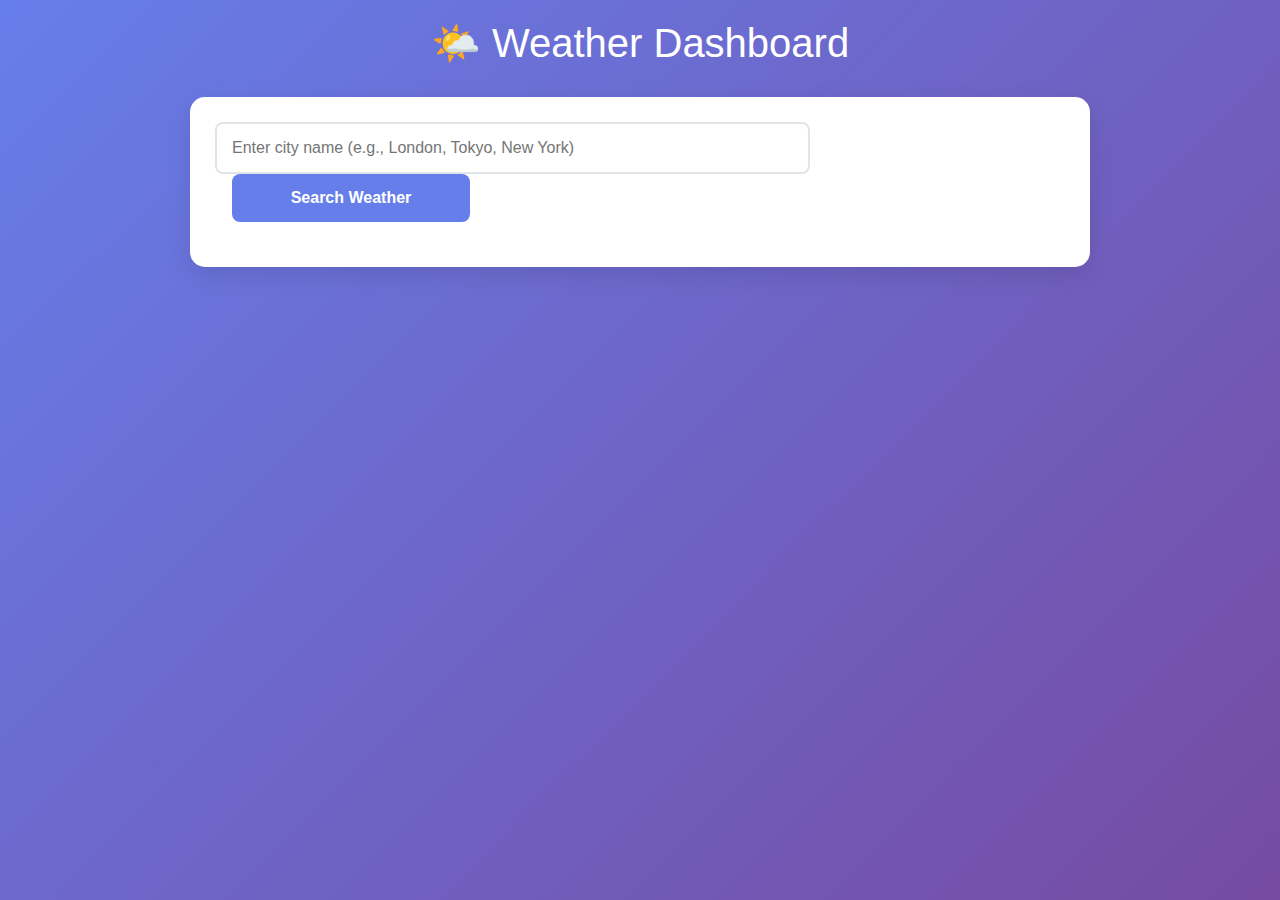
<file: ex2-1.html>
<!DOCTYPE html>
<html lang="en">
<head>
    <meta charset="UTF-8">
    <title>Weather Dashboard</title>
    <style>
        * {
            margin: 0;
            padding: 0;
            box-sizing: border-box;
        }
        
        body {
            font-family: 'Segoe UI', Tahoma, Geneva, Verdana, sans-serif;
            background: linear-gradient(135deg, #667eea 0%, #764ba2 100%);
            min-height: 100vh;
            padding: 20px;
        }
        
        .container {
            max-width: 900px;
            margin: 0 auto;
        }
        
        .search-box {
            background: white;
            padding: 25px;
            border-radius: 15px;
            margin-bottom: 25px;
            box-shadow: 0 8px 25px rgba(0,0,0,0.1);
        }
        
        .search-box input {
            width: 70%;
            padding: 15px;
            border: 2px solid #e1e5e9;
            border-radius: 8px;
            font-size: 16px;
            transition: all 0.3s ease;
        }
        
        .search-box input:focus {
            border-color: #667eea;
            outline: none;
            box-shadow: 0 0 0 3px rgba(102, 126, 234, 0.1);
        }
        
        .search-box button {
            width: 28%;
            padding: 15px;
            background: #667eea;
            color: white;
            border: none;
            border-radius: 8px;
            cursor: pointer;
            font-size: 16px;
            font-weight: 600;
            margin-left: 2%;
            transition: all 0.3s ease;
        }
        
        .search-box button:hover {
            background: #5a6fd8;
            transform: translateY(-2px);
        }
        
        .weather-card {
            background: white;
            padding: 30px;
            border-radius: 15px;
            box-shadow: 0 10px 30px rgba(0,0,0,0.15);
            margin-bottom: 25px;
        }
        
        .current-weather {
            display: flex;
            justify-content: space-between;
            align-items: center;
            margin-bottom: 10px;
        }
        
        .temp-display {
            font-size: 72px;
            font-weight: 300;
            color: #2d3748;
            line-height: 1;
        }
        
        .weather-details {
            display: grid;
            grid-template-columns: 1fr 1fr;
            gap: 15px;
            margin-top: 20px;
        }
        
        .detail-item {
            display: flex;
            justify-content: space-between;
            padding: 12px 0;
            border-bottom: 1px solid #f1f3f4;
        }
        
        .forecast-grid {
            display: grid;
            grid-template-columns: repeat(auto-fit, minmax(160px, 1fr));
            gap: 20px;
            margin-top: 25px;
        }
        
        .forecast-item {
            background: linear-gradient(135deg, #f8f9fa 0%, #e9ecef 100%);
            padding: 20px;
            border-radius: 12px;
            text-align: center;
            transition: all 0.3s ease;
            border: 1px solid #e9ecef;
        }
        
        .forecast-item:hover {
            transform: translateY(-5px);
            box-shadow: 0 8px 20px rgba(0,0,0,0.1);
        }
        
        .forecast-date {
            font-weight: 600;
            margin-bottom: 10px;
            color: #4a5568;
        }
        
        .forecast-icon {
            font-size: 36px;
            margin: 15px 0;
            height: 50px;
            display: flex;
            align-items: center;
            justify-content: center;
        }
        
        .forecast-temp {
            font-size: 20px;
            font-weight: 600;
            color: #2d3748;
        }
        
        .loading {
            text-align: center;
            padding: 60px 20px;
            font-size: 18px;
            color: white;
        }
        
        .spinner {
            border: 4px solid rgba(255, 255, 255, 0.3);
            border-radius: 50%;
            border-top: 4px solid white;
            width: 50px;
            height: 50px;
            animation: spin 1s linear infinite;
            margin: 0 auto 20px;
        }
        
        @keyframes spin {
            0% { transform: rotate(0deg); }
            100% { transform: rotate(360deg); }
        }
        
        .error {
            background: #e53e3e;
            color: white;
            padding: 20px;
            border-radius: 10px;
            margin-bottom: 25px;
            text-align: center;
            font-weight: 500;
        }
        
        .recent-searches {
            display: flex;
            gap: 12px;
            margin-top: 20px;
            flex-wrap: wrap;
        }
        
        .recent-city {
            padding: 8px 20px;
            background: #edf2f7;
            border-radius: 25px;
            cursor: pointer;
            font-size: 14px;
            font-weight: 500;
            transition: all 0.3s ease;
            border: 2px solid transparent;
        }
        
        .recent-city:hover {
            background: #667eea;
            color: white;
            transform: translateY(-2px);
        }
        
        .city-name {
            font-size: 28px;
            font-weight: 600;
            color: #2d3748;
            margin-bottom: 5px;
        }
        
        .weather-description {
            font-size: 18px;
            color: #718096;
            margin-bottom: 25px;
            text-transform: capitalize;
        }
        
        .weather-icon {
            font-size: 80px;
            margin-right: 30px;
        }
        
        .current-weather-left {
            display: flex;
            align-items: center;
        }
        
        .current-weather-right {
            text-align: right;
        }
        
        .section-title {
            font-size: 22px;
            font-weight: 600;
            color: #2d3748;
            margin-bottom: 20px;
            padding-bottom: 10px;
            border-bottom: 2px solid #f1f3f4;
        }
        
        @media (max-width: 768px) {
            .current-weather {
                flex-direction: column;
                text-align: center;
            }
            
            .current-weather-left {
                margin-bottom: 20px;
            }
            
            .current-weather-right {
                text-align: center;
            }
            
            .search-box input {
                width: 100%;
                margin-bottom: 15px;
            }
            
            .search-box button {
                width: 100%;
                margin-left: 0;
            }
            
            .temp-display {
                font-size: 60px;
            }
        }
    </style>
</head>
<body>
    <div class="container">
        <h1 style="color: white; text-align: center; margin-bottom: 30px; font-size: 2.5rem; font-weight: 300;">
            🌤️ Weather Dashboard
        </h1>
        
        <div class="search-box">
            <input type="text" id="cityInput" placeholder="Enter city name (e.g., London, Tokyo, New York)" 
                   onkeypress="if(event.key==='Enter') searchWeather()">
            <button onclick="searchWeather()">Search Weather</button>
            <div class="recent-searches" id="recentSearches"></div>
        </div>
        
        <div id="errorMessage"></div>
        <div id="weatherDisplay"></div>
        <div id="forecastDisplay"></div>
    </div>

    <script>
        const API_KEY = 'a1e66d194ec2e490a6b8d8648e4ce5e0';
        
        // Weather icon mapping
        const weatherIcons = {
            'Clear': '☀️',
            'Clouds': '☁️',
            'Rain': '🌧️',
            'Drizzle': '🌦️',
            'Thunderstorm': '⛈️',
            'Snow': '❄️',
            'Mist': '🌫️',
            'Smoke': '💨',
            'Haze': '🌫️',
            'Dust': '💨',
            'Fog': '🌫️',
            'Sand': '💨',
            'Ash': '💨',
            'Squall': '💨',
            'Tornado': '🌪️'
        };
        
        // Fetch current weather data
        async function fetchWeather(city) {
            try {
                const response = await fetch(
                    `https://api.openweathermap.org/data/2.5/weather?q=${city}&appid=${API_KEY}&units=metric`
                );
                
                if (!response.ok) {
                    if (response.status === 404) {
                        throw new Error(`City "${city}" not found. Please check the spelling.`);
                    } else if (response.status === 401) {
                        throw new Error('Invalid API key. Please check your configuration.');
                    } else {
                        throw new Error('Weather service is currently unavailable. Please try again later.');
                    }
                }
                
                return await response.json();
            } catch (error) {
                if (error.message.includes('Failed to fetch')) {
                    throw new Error('Network error. Please check your internet connection.');
                }
                throw error;
            }
        }
        
        // Fetch 5-day forecast data
        async function fetchForecast(city) {
            try {
                const response = await fetch(
                    `https://api.openweathermap.org/data/2.5/forecast?q=${city}&appid=${API_KEY}&units=metric`
                );
                
                if (!response.ok) {
                    throw new Error('Unable to fetch forecast data.');
                }
                
                return await response.json();
            } catch (error) {
                throw new Error(`Failed to fetch forecast: ${error.message}`);
            }
        }
        
        // Display current weather
        function displayWeather(data) {
            const weatherDisplay = document.getElementById('weatherDisplay');
            const icon = weatherIcons[data.weather[0].main] || '🌤️';
            
            weatherDisplay.innerHTML = `
                <div class="weather-card">
                    <div class="city-name">${data.name}, ${data.sys.country}</div>
                    <div class="weather-description">${data.weather[0].description}</div>
                    
                    <div class="current-weather">
                        <div class="current-weather-left">
                            <div class="weather-icon">${icon}</div>
                            <div class="temp-display">${Math.round(data.main.temp)}°C</div>
                        </div>
                        <div class="current-weather-right">
                            <div class="weather-details">
                                <div class="detail-item">
                                    <span>Feels Like:</span>
                                    <span><strong>${Math.round(data.main.feels_like)}°C</strong></span>
                                </div>
                                <div class="detail-item">
                                    <span>Humidity:</span>
                                    <span><strong>${data.main.humidity}%</strong></span>
                                </div>
                                <div class="detail-item">
                                    <span>Wind Speed:</span>
                                    <span><strong>${data.wind.speed} m/s</strong></span>
                                </div>
                                <div class="detail-item">
                                    <span>Pressure:</span>
                                    <span><strong>${data.main.pressure} hPa</strong></span>
                                </div>
                            </div>
                        </div>
                    </div>
                </div>
            `;
        }
        
        // Display 5-day forecast
        function displayForecast(data) {
            const forecastDisplay = document.getElementById('forecastDisplay');
            
            // Filter to get one forecast per day (around noon)
            const dailyForecasts = [];
            const processedDays = new Set();
            
            data.list.forEach(item => {
                const date = new Date(item.dt * 1000);
                const day = date.toDateString();
                
                // Get forecast around noon (12:00) or the first available for each day
                if (!processedDays.has(day)) {
                    processedDays.add(day);
                    dailyForecasts.push(item);
                }
            });
            
            // Take only 5 days
            const fiveDayForecast = dailyForecasts.slice(0, 5);
            
            let forecastHTML = `
                <div class="weather-card">
                    <div class="section-title">5-Day Forecast</div>
                    <div class="forecast-grid">
            `;
            
            fiveDayForecast.forEach(day => {
                const date = new Date(day.dt * 1000);
                const dayName = date.toLocaleDateString('en-US', { weekday: 'short' });
                const fullDate = date.toLocaleDateString('en-US', { month: 'short', day: 'numeric' });
                const icon = weatherIcons[day.weather[0].main] || '🌤️';
                
                forecastHTML += `
                    <div class="forecast-item">
                        <div class="forecast-date">${dayName}<br><small>${fullDate}</small></div>
                        <div class="forecast-icon">${icon}</div>
                        <div class="forecast-temp">${Math.round(day.main.temp)}°C</div>
                        <div style="font-size: 14px; color: #718096; margin-top: 8px;">${day.weather[0].description}</div>
                    </div>
                `;
            });
            
            forecastHTML += `
                    </div>
                </div>
            `;
            
            forecastDisplay.innerHTML = forecastHTML;
        }
        
        // Main search function
        async function searchWeather() {
            const cityInput = document.getElementById('cityInput');
            const city = cityInput.value.trim();
            
            if (!city) {
                showError('Please enter a city name');
                return;
            }
            
            // Show loading state
            showLoading();
            clearError();
            
            try {
                // Fetch both current weather and forecast simultaneously
                const [weatherData, forecastData] = await Promise.all([
                    fetchWeather(city),
                    fetchForecast(city)
                ]);
                
                // Display data
                displayWeather(weatherData);
                displayForecast(forecastData);
                
                // Save to recent searches
                saveRecentSearch(city);
                
            } catch (error) {
                showError(error.message);
                document.getElementById('weatherDisplay').innerHTML = '';
                document.getElementById('forecastDisplay').innerHTML = '';
            }
        }
        
        // Save recent search to localStorage
        function saveRecentSearch(city) {
            let recentSearches = JSON.parse(localStorage.getItem('recentSearches')) || [];
            
            // Remove if already exists (case insensitive)
            recentSearches = recentSearches.filter(item => 
                item.toLowerCase() !== city.toLowerCase()
            );
            
            // Add to beginning
            recentSearches.unshift(city);
            
            // Keep only 5 most recent
            if (recentSearches.length > 5) {
                recentSearches = recentSearches.slice(0, 5);
            }
            
            localStorage.setItem('recentSearches', JSON.stringify(recentSearches));
            loadRecentSearches();
        }
        
        // Load and display recent searches
        function loadRecentSearches() {
            const recentSearches = JSON.parse(localStorage.getItem('recentSearches')) || [];
            const recentSearchesElement = document.getElementById('recentSearches');
            
            if (recentSearches.length === 0) {
                recentSearchesElement.innerHTML = '';
                return;
            }
            
            let html = '<span style="color: #718096; font-weight: 500;">Recent searches:</span>';
            recentSearches.forEach(city => {
                html += `<div class="recent-city" onclick="searchRecentCity('${city}')">${city}</div>`;
            });
            
            recentSearchesElement.innerHTML = html;
        }
        
        // Search for a recent city
        function searchRecentCity(city) {
            document.getElementById('cityInput').value = city;
            searchWeather();
        }
        
        // Show loading state
        function showLoading() {
            document.getElementById('weatherDisplay').innerHTML = `
                <div class="loading">
                    <div class="spinner"></div>
                    <p>Loading weather data for ${document.getElementById('cityInput').value}...</p>
                </div>
            `;
            document.getElementById('forecastDisplay').innerHTML = '';
        }
        
        // Show error message
        function showError(message) {
            const errorElement = document.getElementById('errorMessage');
            errorElement.innerHTML = `<div class="error">${message}</div>`;
        }
        
        // Clear error message
        function clearError() {
            document.getElementById('errorMessage').innerHTML = '';
        }
        
        // Initialize the app
        loadRecentSearches();
          
    </script>
</body>
</html>
</file>
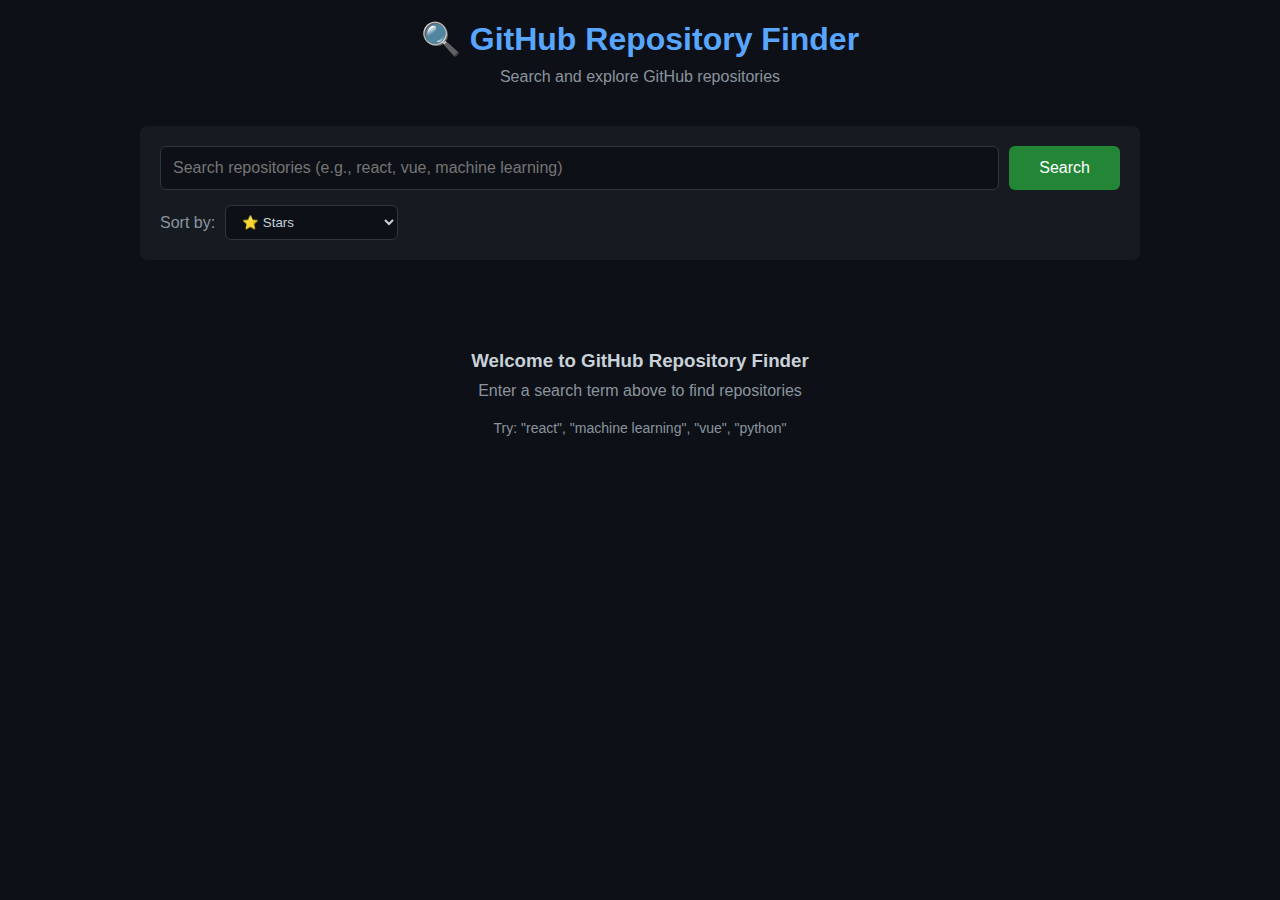
<file: ex2-2.html>
<!DOCTYPE html>
<html lang="en">
<head>
    <meta charset="UTF-8">
    <title>GitHub Repo Finder</title>
    <style>
        * {
            margin: 0;
            padding: 0;
            box-sizing: border-box;
        }
        
        body {
            font-family: 'Segoe UI', Tahoma, Geneva, Verdana, sans-serif;
            background: #0d1117;
            color: #c9d1d9;
            padding: 20px;
        }
        
        .container {
            max-width: 1000px;
            margin: 0 auto;
        }
        
        .header {
            text-align: center;
            margin-bottom: 40px;
        }
        
        .header h1 {
            color: #58a6ff;
            margin-bottom: 10px;
        }
        
        .search-container {
            background: #161b22;
            padding: 20px;
            border-radius: 8px;
            margin-bottom: 30px;
        }
        
        .search-box {
            display: flex;
            gap: 10px;
            margin-bottom: 15px;
        }
        
        .search-box input {
            flex: 1;
            padding: 12px;
            background: #0d1117;
            border: 1px solid #30363d;
            border-radius: 6px;
            color: #c9d1d9;
            font-size: 16px;
        }
        
        .search-box button {
            padding: 12px 30px;
            background: #238636;
            color: white;
            border: none;
            border-radius: 6px;
            cursor: pointer;
            font-size: 16px;
        }
        
        .search-box button:hover {
            background: #2ea043;
        }
        
        .filters {
            display: flex;
            gap: 10px;
            align-items: center;
        }
        
        .filters label {
            color: #8b949e;
        }
        
        .filters select {
            padding: 8px 12px;
            background: #0d1117;
            border: 1px solid #30363d;
            border-radius: 6px;
            color: #c9d1d9;
        }
        
        .repo-card {
            background: #161b22;
            border: 1px solid #30363d;
            border-radius: 8px;
            padding: 20px;
            margin-bottom: 15px;
            transition: transform 0.2s;
        }
        
        .repo-card:hover {
            transform: translateY(-2px);
            border-color: #58a6ff;
        }
        
        .repo-name {
            color: #58a6ff;
            font-size: 20px;
            font-weight: bold;
            text-decoration: none;
        }
        
        .repo-name:hover {
            text-decoration: underline;
        }
        
        .repo-description {
            color: #8b949e;
            margin: 10px 0;
            line-height: 1.5;
        }
        
        .repo-meta {
            display: flex;
            gap: 20px;
            font-size: 14px;
            color: #8b949e;
            flex-wrap: wrap;
        }
        
        .meta-item {
            display: flex;
            align-items: center;
            gap: 5px;
        }
        
        .language-badge {
            display: inline-block;
            padding: 4px 10px;
            background: #1f6feb;
            border-radius: 12px;
            font-size: 12px;
            color: white;
        }
        
        .owner-info {
            display: flex;
            align-items: center;
            gap: 8px;
            margin-top: 10px;
            font-size: 14px;
            color: #8b949e;
        }
        
        .owner-avatar {
            width: 20px;
            height: 20px;
            border-radius: 50%;
        }
        
        .loading {
            text-align: center;
            padding: 40px;
            color: #8b949e;
        }
        
        .spinner {
            border: 3px solid rgba(88, 166, 255, 0.3);
            border-radius: 50%;
            border-top: 3px solid #58a6ff;
            width: 40px;
            height: 40px;
            animation: spin 1s linear infinite;
            margin: 0 auto 20px;
        }
        
        @keyframes spin {
            0% { transform: rotate(0deg); }
            100% { transform: rotate(360deg); }
        }
        
        .error {
            background: #da3633;
            color: white;
            padding: 15px;
            border-radius: 6px;
            margin-bottom: 20px;
            text-align: center;
        }
        
        .load-more {
            text-align: center;
            margin: 30px 0;
        }
        
        .load-more button {
            padding: 12px 40px;
            background: #21262d;
            border: 1px solid #30363d;
            color: #c9d1d9;
            border-radius: 6px;
            cursor: pointer;
            font-size: 16px;
            transition: all 0.2s;
        }
        
        .load-more button:hover {
            background: #30363d;
            border-color: #58a6ff;
        }
        
        .results-info {
            color: #8b949e;
            margin-bottom: 20px;
            text-align: center;
            font-size: 14px;
        }
        
        .empty-state {
            text-align: center;
            padding: 60px 20px;
            color: #8b949e;
        }
        
        .empty-state h3 {
            margin-bottom: 10px;
            color: #c9d1d9;
        }
    </style>
</head>
<body>
    <div class="container">
        <div class="header">
            <h1>🔍 GitHub Repository Finder</h1>
            <p style="color: #8b949e;">Search and explore GitHub repositories</p>
        </div>
        
        <div class="search-container">
            <div class="search-box">
                <input type="text" id="searchInput" placeholder="Search repositories (e.g., react, vue, machine learning)" 
                       onkeypress="if(event.key==='Enter') performSearch()">
                <button onclick="performSearch()">Search</button>
            </div>
            
            <div class="filters">
                <label>Sort by:</label>
                <select id="sortSelect" onchange="performSearch()">
                    <option value="stars">⭐ Stars</option>
                    <option value="forks">🔱 Forks</option>
                    <option value="updated">🕒 Recently Updated</option>
                </select>
            </div>
        </div>
        
        <div id="errorMessage"></div>
        <div id="resultsInfo"></div>
        <div id="repoList"></div>
        <div id="loadMoreContainer"></div>
    </div>

    <script>
        let currentPage = 1;
        let currentQuery = '';
        let currentSort = 'stars';
        let totalResults = 0;
        let isLoading = false;
        
        // Search repositories from GitHub API
        async function searchRepositories(query, sort = 'stars', page = 1) {
            try {
                const response = await fetch(
                    `https://api.github.com/search/repositories?q=${encodeURIComponent(query)}&sort=${sort}&page=${page}&per_page=10`
                );
                
                if (!response.ok) {
                    if (response.status === 403) {
                        throw new Error('GitHub API rate limit exceeded. Please wait a moment and try again.');
                    } else if (response.status === 422) {
                        throw new Error('Invalid search query. Please try a different search term.');
                    } else {
                        throw new Error(`GitHub API error: ${response.status}`);
                    }
                }
                
                const data = await response.json();
                return data;
                
            } catch (error) {
                throw error;
            }
        }
        
        // Display repositories
        function displayRepositories(repos, append = false) {
            const repoList = document.getElementById('repoList');
            
            if (!append) {
                repoList.innerHTML = '';
            }
            
            if (repos.length === 0) {
                if (!append) {
                    repoList.innerHTML = `
                        <div class="empty-state">
                            <h3>No repositories found</h3>
                            <p>Try searching for something else</p>
                        </div>
                    `;
                }
                return;
            }
            
            repos.forEach(repo => {
                repoList.appendChild(createRepoCard(repo));
            });
        }
        
        // Create repository card HTML
        function createRepoCard(repo) {
            const card = document.createElement('div');
            card.className = 'repo-card';
            
            card.innerHTML = `
                <a href="${repo.html_url}" target="_blank" class="repo-name">
                    ${repo.full_name}
                </a>
                
                ${repo.description ? `
                    <div class="repo-description">
                        ${repo.description}
                    </div>
                ` : ''}
                
                <div class="repo-meta">
                    <div class="meta-item">
                        ⭐ ${formatNumber(repo.stargazers_count)}
                    </div>
                    <div class="meta-item">
                        🔱 ${formatNumber(repo.forks_count)}
                    </div>
                    ${repo.language ? `
                        <div class="meta-item">
                            <span class="language-badge">${repo.language}</span>
                        </div>
                    ` : ''}
                    <div class="meta-item">
                        📅 Updated ${formatDate(repo.updated_at)}
                    </div>
                </div>
                
                <div class="owner-info">
                    <img src="${repo.owner.avatar_url}" alt="${repo.owner.login}" class="owner-avatar">
                    <span>by ${repo.owner.login}</span>
                </div>
            `;
            
            return card;
        }
        
        // Main search function
        async function performSearch() {
            const searchInput = document.getElementById('searchInput');
            const query = searchInput.value.trim();
            const sort = document.getElementById('sortSelect').value;
            
            if (!query) {
                showError('Please enter a search term');
                return;
            }
            
            // Reset for new search
            currentPage = 1;
            currentQuery = query;
            currentSort = sort;
            isLoading = true;
            
            showLoading();
            clearError();
            
            try {
                const data = await searchRepositories(query, sort, currentPage);
                totalResults = data.total_count;
                
                displayResultsInfo(data.total_count);
                displayRepositories(data.items);
                setupLoadMore(data.total_count);
                
            } catch (error) {
                showError(error.message);
                document.getElementById('repoList').innerHTML = '';
                document.getElementById('loadMoreContainer').innerHTML = '';
            } finally {
                isLoading = false;
            }
        }
        
        // Load more results
        async function loadMore() {
            if (isLoading) return;
            
            currentPage++;
            isLoading = true;
            
            const loadMoreButton = document.getElementById('loadMoreButton');
            loadMoreButton.innerHTML = 'Loading...';
            loadMoreButton.disabled = true;
            
            try {
                const data = await searchRepositories(currentQuery, currentSort, currentPage);
                displayRepositories(data.items, true);
                setupLoadMore(totalResults);
                
            } catch (error) {
                showError(error.message);
                currentPage--; // Revert page on error
            } finally {
                isLoading = false;
            }
        }
        
        // Set up load more button
        function setupLoadMore(totalCount) {
            const loadMoreContainer = document.getElementById('loadMoreContainer');
            const displayedCount = currentPage * 10;
            
            if (displayedCount < totalCount) {
                loadMoreContainer.innerHTML = `
                    <div class="load-more">
                        <button id="loadMoreButton" onclick="loadMore()">
                            Load More Results (${displayedCount}/${totalCount})
                        </button>
                    </div>
                `;
            } else {
                loadMoreContainer.innerHTML = '';
            }
        }
        
        // Display results information
        function displayResultsInfo(totalCount) {
            const resultsInfo = document.getElementById('resultsInfo');
            
            if (totalCount === 0) {
                resultsInfo.innerHTML = '';
                return;
            }
            
            resultsInfo.innerHTML = `
                <div class="results-info">
                    Found ${formatNumber(totalCount)} repositories
                    ${totalCount > 1000 ? ' (showing first 1000)' : ''}
                </div>
            `;
        }
        
        // Show loading state
        function showLoading() {
            const repoList = document.getElementById('repoList');
            repoList.innerHTML = `
                <div class="loading">
                    <div class="spinner"></div>
                    <p>Searching GitHub repositories...</p>
                </div>
            `;
        }
        
        // Show error message
        function showError(message) {
            const errorElement = document.getElementById('errorMessage');
            errorElement.innerHTML = `<div class="error">${message}</div>`;
        }
        
        // Clear error message
        function clearError() {
            document.getElementById('errorMessage').innerHTML = '';
        }
        
        // Format large numbers
        function formatNumber(num) {
            if (num >= 1000000) {
                return (num / 1000000).toFixed(1) + 'M';
            } else if (num >= 1000) {
                return (num / 1000).toFixed(1) + 'k';
            }
            return num.toString();
        }
        
        // Format date
        function formatDate(dateString) {
            const date = new Date(dateString);
            const now = new Date();
            const diffTime = Math.abs(now - date);
            const diffDays = Math.ceil(diffTime / (1000 * 60 * 60 * 24));
            
            if (diffDays === 1) return 'today';
            if (diffDays <= 7) return `${diffDays} days ago`;
            if (diffDays <= 30) return `${Math.ceil(diffDays / 7)} weeks ago`;
            return `${Math.ceil(diffDays / 30)} months ago`;
        }
        
        // Initialize with some instructions
        window.onload = function() {
            const repoList = document.getElementById('repoList');
            repoList.innerHTML = `
                <div class="empty-state">
                    <h3>Welcome to GitHub Repository Finder</h3>
                    <p>Enter a search term above to find repositories</p>
                    <p style="margin-top: 20px; font-size: 14px;">
                        Try: "react", "machine learning", "vue", "python"
                    </p>
                </div>
            `;
        };
    </script>
</body>
</html>
</file>
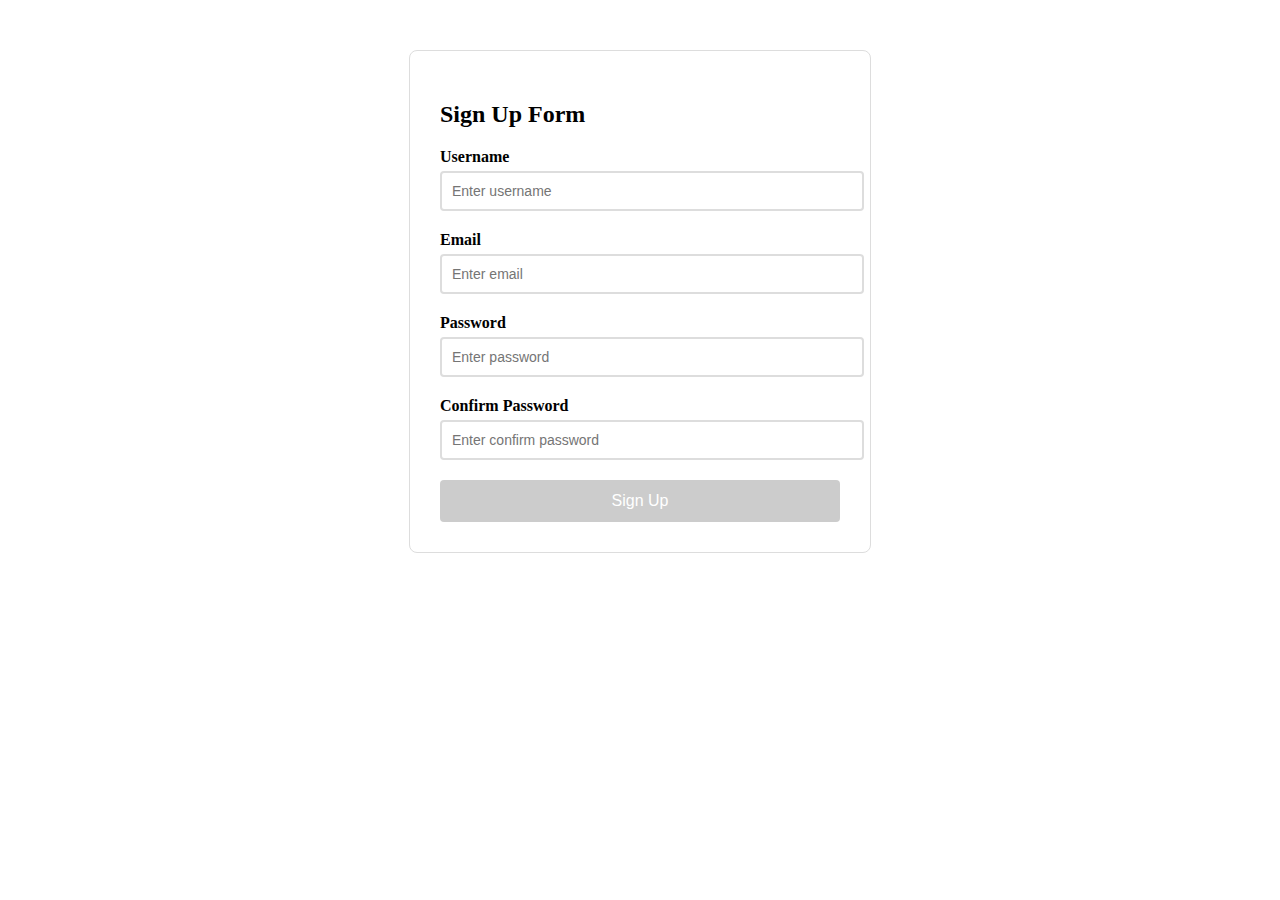
<file: lab3-1.1.html>
<!DOCTYPE html>
<html lang="en">
<head>
    <meta charset="UTF-8">
    <title>Form Validator</title>
    <style>
        .form-container {
            max-width: 400px;
            margin: 50px auto;
            padding: 30px;
            border: 1px solid #ddd;
            border-radius: 8px;
        }
        
        .form-group {
            margin-bottom: 20px;
        }
        
        label {
            display: block;
            margin-bottom: 5px;
            font-weight: bold;
        }
        
        input {
            width: 100%;
            padding: 10px;
            border: 2px solid #ddd;
            border-radius: 4px;
            font-size: 14px;
        }
        
        input.valid {
            border-color: #28a745;
        }
        
        input.invalid {
            border-color: #dc3545;
        }
        
        .error-message {
            color: #dc3545;
            font-size: 12px;
            margin-top: 5px;
            display: none;
        }
        
        .error-message.show {
            display: block;
        }
        
        button[type="submit"] {
            width: 100%;
            padding: 12px;
            background: #007bff;
            color: white;
            border: none;
            border-radius: 4px;
            font-size: 16px;
            cursor: pointer;
        }
        
        button[type="submit"]:disabled {
            background: #ccc;
            cursor: not-allowed;
        }
    </style>
</head>
<body>
    <div class="form-container">
        <h2>Sign Up Form</h2>
        <form id="signupForm">
            <div class="form-group">
                <label for="username">Username</label>
                <input type="text" id="username" placeholder="Enter username">
                <div class="error-message" id="usernameError"></div>
            </div>
            
            <!-- TODO: Add email field -->
             <div class="form-group">
                <label for="email">Email</label>
                <input type="email" id="email" placeholder="Enter email">
                <div class="error-message" id="emailError"></div>
             </div>
            
            <!-- TODO: Add password field -->
            <div class="form-group">
                <label for="password">Password</label>
                <input type="password" id="password" placeholder="Enter password">
                <div class="error-message" id="passwordError"></div>
            </div>
            <!-- TODO: Add confirm password field -->
             <div class="form-group">
                <label for="confirmPassword">Confirm Password</label>
                <input type="password" id="confirmPassword" placeholder="Enter confirm password">
                <div class="error-message" id="confirmPasswordError"></div>
             </div>
            
            <button type="submit" id="submitBtn" disabled>Sign Up</button>
        </form>
    </div>

    <script>
        // TODO: Implement validation functions
        
        function validateUsername(username) {
            // TODO: Check length (4-20) and alphanumeric
            const usernameRegex = /^[a-zA-Z0-9]{4,20}$/;
            return usernameRegex.test(username);
        }
        
        function validateEmail(email) {
            // TODO: Use regex for email validation
            const emailRegex = /^[^\s@]+@[^\s@]+\.[^\s@]+$/;
            return emailRegex.test(email);
        }
        
        function validatePassword(password) {
            // TODO: Check length >= 8, has uppercase, has number
            const passwordRegex = /^(?=.*[A-Z])(?=.*\d).{8,}$/;
            return passwordRegex.test(password);
        }
        
        function validatePasswordMatch(pass1, pass2) {
            // TODO: Compare passwords
            return pass1 === pass2 && pass1 !== '';
        }
        
        function showError(fieldId, message) {
            // TODO: Display error message
            const errorElement = document.getElementById(fieldId + 'Error');
            const inputElement = document.getElementById(fieldId);
            errorElement.textContent = message;
            errorElement.classList.add('show');
            inputElement.classList.remove('invalid');
            inputElement.classList.add('valid');
            
        }
        
        function clearError(fieldId) {
            // TODO: Clear error message
            const errorElement = document.getElementById(fieldId + 'Error');
            const inputElement = document.getElementById(fieldId);
            errorElement.textContent = '';
            errorElement.classList.add('show');
            inputElement.classList.remove('invalid');
            inputElement.classList.add('valid');
        }
        
        function validateForm() {
            // TODO: Validate all fields and enable/disable submit
            let isFormValid = true;
            const username = document.getElementById('username').value.trim();
            if(username == ''){
                document.getElementById('username').classList.remove('valid', 'invalid');
            }
            else if(validateUsername(username)) {
                clearError('username');
            }
            else{
                showError('username', 'Unformatted');
                isFormValid = false;
            }
            const email = document.getElementById('email').value.trim();
            if(email == ''){
                document.getElementById('email').classList.remove('valid', 'invalid');
            }
            else if(validateEmail(email)) {
                clearError('email');
            }
            else{
                showError('email', 'Enter vaild email address');
                isFormValid = false;
            }
            const password = document.getElementById('password').value;
            if(password == ''){
                document.getElementById('password').classList.remove('valid', 'invalid');
            }
            else if(validatePassword(password)) {
                clearError('password');
            }
            else{
                showError('password', 'Enter the valid password');
                isFormValid = false;
            }
            const confirmPassword = document.getElementById('confirmPassword').value;
            if(confirmPassword == ''){
                document.getElementById('confirmPassword').classList.remove('valid', 'invalid');
            }
            else if(validatePasswordMatch(password, confirmPassword)) {
                clearError('confirmPassword');
            }
            else{
                showError('confirmPassword', 'Password do not match');
                isFormValid = false;
            }

            const submitBtn = document.getElementById('submitBtn');
            const usernameValid = username !== '' && validateUsername(username);
            const emailValid = email !== '' && validateEmail(email);
            const passwordValid = password !== '' && validatePassword(password);
            const confirmPasswordValid = confirmPassword !== '' && validatePasswordMatch(password, confirmPassword);
            submitBtn.disabled =! (usernameValid && emailValid && passwordValid && confirmPasswordValid);
            return isFormValid;
        }
        
        // TODO: Add event listeners for real-time validation
        document.getElementById('username').addEventListener('input', validateForm);
        document.getElementById('email').addEventListener('input', validateForm);
        document.getElementById('password').addEventListener('input', validateForm);
        document.getElementById('confirmPassword').addEventListener('input', validateForm);
        
        document.getElementById('signupForm').addEventListener('submit', function(e) {
            e.preventDefault();
            // TODO: Handle form submission
            if(validateForm()) {
                alert('Submitted successfully!');
                const formData = {
                    username: document.getElementById('username').value,
                    email: document.getElementById('email').value,
                    password: document.getElementById('password').value,
                };
                console.log('Form data:', formData);
                document.getElementById('signupForm').reset();
                document.getElementById('submitBtn').disabled = true;   

                const fields = ['username', 'email', 'password', 'confirmPassword'];
                fields.forEach(field =>{
                    document.getElementById(field).classList.remove('valid', 'invalid');
                    document.getElementById(field + 'Error').classList.remove('show');
                });
            }
            else {
                alert('Please fix the errors before submitting.')
            }
        });
    </script>
</body>
</html>
</file>
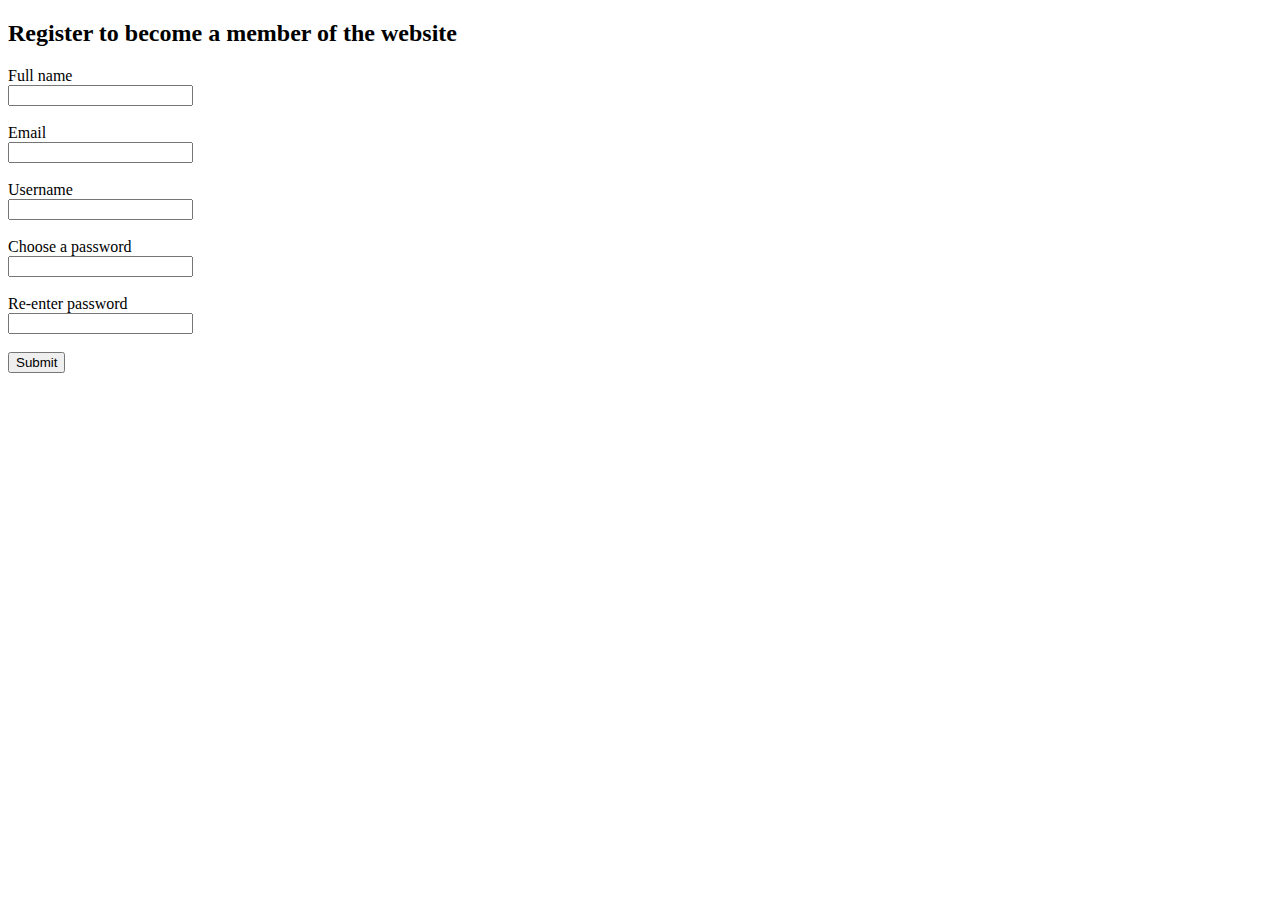
<file: QuizWebapp.html>
<!DOCTYPE html>
<head>
<title>Register Form Validation</title>
<script>
function validateForm() {
  let fullName = document.forms["regForm"]["fullname"].value;
  let email = document.forms["regForm"]["email"].value;
  let username = document.forms["regForm"]["username"].value;
  let password = document.forms["regForm"]["password"].value;
  let repassword = document.forms["regForm"]["repassword"].value;

  // Check if any field is empty
  if (fullName == "" || email == "" || username == "" || password == "" || repassword == "") {
    alert("All fields must be filled out!");
    return false;
  }

  // Check valid email format
  let emailPattern = /^[^ ]+@[^ ]+\.[a-z]{2,3}$/;
  if (!email.match(emailPattern)) {
    alert("You have entered an invalid email address!");
    return false;
  }

  // Check if passwords match
  if (password != repassword) {
    alert("Passwords do not match!");
    return false;
  }

  // If all checks pass
  alert("Registration successful!");
  return true;
}
</script>
</head>
<body>

<h2>Register to become a member of the website</h2>
<form name="regForm" onsubmit="return validateForm()">
  <label>Full name</label><br>
  <input type="text" name="fullname"><br><br>

  <label>Email</label><br>
  <input type="text" name="email"><br><br>

  <label>Username</label><br>
  <input type="text" name="username"><br><br>

  <label>Choose a password</label><br>
  <input type="password" name="password"><br><br>

  <label>Re-enter password</label><br>
  <input type="password" name="repassword"><br><br>

  <input type="submit" value="Submit">
</form>

</body>
</html>
</file>
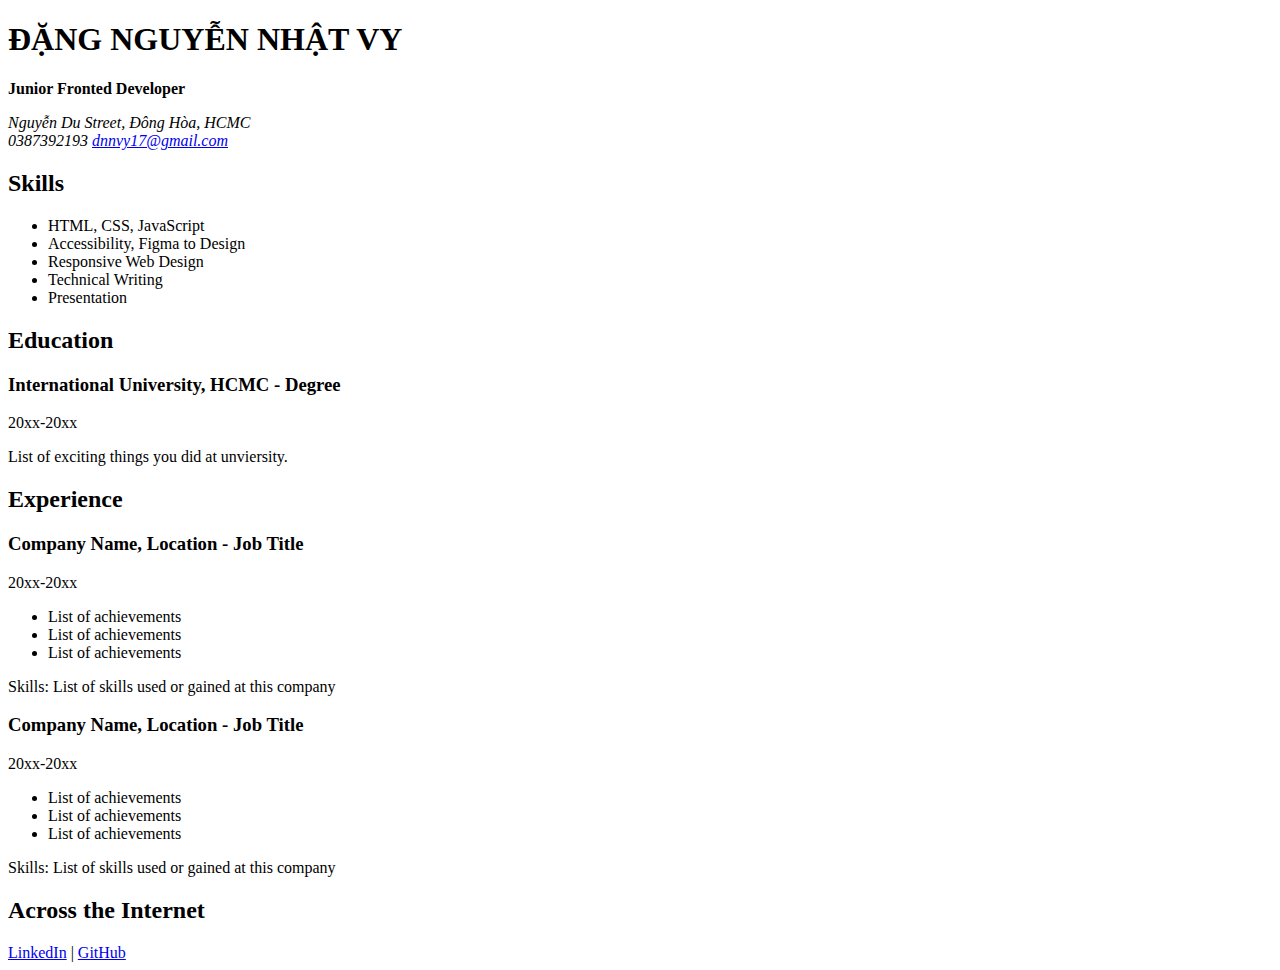
<file: Đặng Nguyễn Nhật Vy - ITITDK22102 - Lab1 Ex1 Web app/Lab1_Ex1.html>
<!DOCTYPE html>
<html lang="en">
<head>
    <meta charset="UTF-8">
    <meta name="viewport" content="width=device-width, initial-scale=1.0">
    <title> Your Name - Jinior Frontend Developer</title>
    <!--SEO Meta Tags-->
    <meta name ="description" content = "CV of Your Name - Junior Frontend Developer skilled in HTML, CSS, JavaScript, Accessibility, Figma to Design, Responsive Web Design, Technical Writing, Presentation.">
    <meta name = "keywords" content = "Junior Frontend Developer, HTML, CSS, JavaScript, web Developer CV">
    <meta name = "robots" content = "index, follow">
    <!--Open Graph (OG) Tags-->
    <meta property = "og:title" content = "CV of Your Name - Junior Frontend Developer">
    <meta property = "og:url" content = "https://web.dev/learn/html/metadata#open_graph">
    <meta property = "og:type" content = "website">
    <!--Favicon-->
    <link rel = "icon" type ="image/png" href = "favicon.png">
</head>
<body>
    <header>
      <h1>ĐẶNG NGUYỄN NHẬT VY</h1>  
      <p><strong>Junior Fronted Developer</strong></p>
      <address>
         Nguyễn Du Street, Đông Hòa, HCMC <br>
         0387392193
         <a href = "mailto:no_reply@gmail.com">dnnvy17@gmail.com</a><br>
    </address>
    </header>
    <main>
        <!--Skills Section-->
        <section id = skills>
            <h2>Skills</h2>
            <ul>
                <li>HTML, CSS, JavaScript</li>
                <li>Accessibility, Figma to Design</li>
                <li>Responsive Web Design</li>
                <li>Technical Writing</li>
                <li>Presentation</li>
            </ul>
        </section>
        <!--Education section-->    
        <section id ="education">
            <h2>Education</h2>
            <article>
                <h3> International University, HCMC - Degree</h3>
                <p><time datetime ="Month 20xx">20xx</time>-<time datetime ="Month 20xx">20xx</time></p>
                <p>List of exciting things you did at unviersity.</p>
            </article>
        </section>
        <!--Experience Section-->
        <section id = "experience">
            <h2>Experience</h2>
            <article>
                <h3>Company Name, Location - Job Title</h3>
                <p><time datetime ="Month 20xx">20xx</time>-<time datetime ="Month 20xx">20xx</time></p>
                <ul>
                    <li>List of achievements</li>
                    <li>List of achievements</li>
                    <li>List of achievements</li>
                </ul>
                <p>Skills: List of skills used or gained at this company</p>
            </article>
            <article>
                <h3>Company Name, Location - Job Title</h3>
                <p><time datetime ="Month 20xx">20xx</time>-<time datetime ="Month 20xx">20xx</time></p>
                <ul>
                    <li>List of achievements</li>
                    <li>List of achievements</li>
                    <li>List of achievements</li>
                </ul>
                <p>Skills: List of skills used or gained at this company</p>
            </article>
        </section>
        <!--Across the Internet-->
        <section id = "Across the Internet">
            <h2>Across the Internet</h2>
           <a href="https://linkedin.com/in/yourprofile">LinkedIn</a> |
           <a href="https://github.com/yourusername">GitHub</a>
        </section>
    </main>
</body>
</html>
</file>
